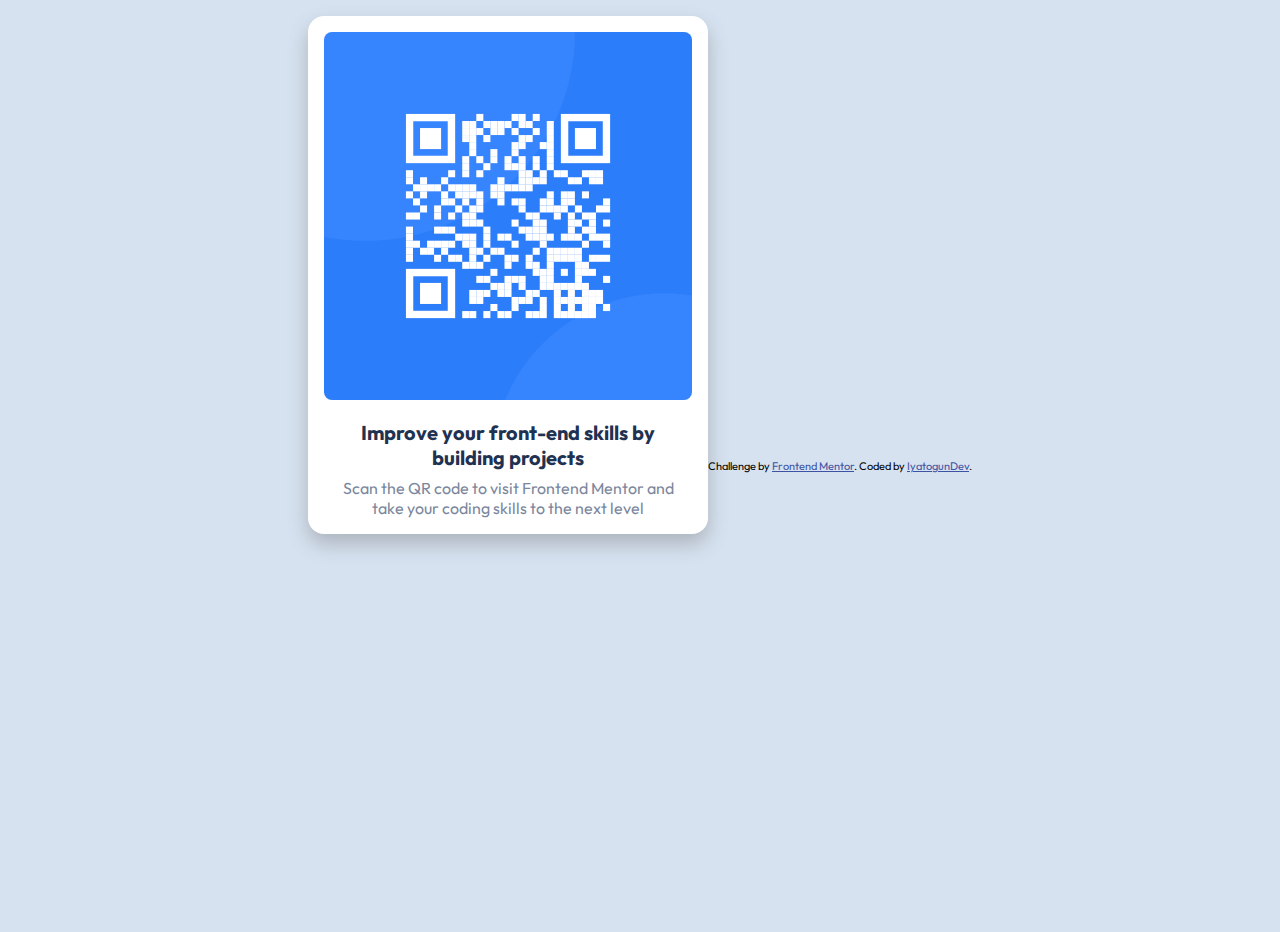
<file: autodidacte/docs/index.html>
<!DOCTYPE html>
<html lang="fr">
<head>
  <meta charset="UTF-8">
  <meta name="viewport" content="width=device-width, initial-scale=1.0"> <!-- displays site properly based on user's device -->

  <link rel="icon" type="image/png" sizes="32x32" href="./images/favicon-32x32.png">
  <link rel="stylesheet" href="	https://cdn.jsdelivr.net/npm/bootstrap@5.3.6/dist/css/bootstrap.min.css" integrity="sha384-1g6">
  <link rel="stylesheet" href="style.css">
  <title>Frontend Mentor | QR code component</title>

  <!-- Feel free to remove these styles or customise in your own stylesheet 👍 -->
  <style>
    .attribution { font-size: 11px; text-align: center; }
    .attribution a { color: hsl(228, 45%, 44%); }
  </style>
</head>
<body class="bg-light">

  <!-- Conteneur centré -->
  <div class="d-flex justify-content-center align-items-center" style="height: 100vh;">
    <div class="card shadow" style=" width: 100% text-align: center;">
      <img src="./images/image-qr-code.png" class="card-img-top" alt="QR Code" />
      <div class="card-body">
        <h5 class="card-title">Improve your front-end skills by building projects</h5>
        <p class="card-text">Scan the QR code to visit Frontend Mentor and take your coding skills to the next level</p>
      </div>
    </div>
  </div>

  <!-- Footer -->
  <footer class="text-center mt-4">
    <div class="attribution text-muted small">
      Challenge by <a href="https://www.frontendmentor.io?ref=challenge" target="_blank">Frontend Mentor</a>. 
      Coded by <a href="#">IyatogunDev</a>.
    </div>
  </footer>

</body>

</html>
</file>
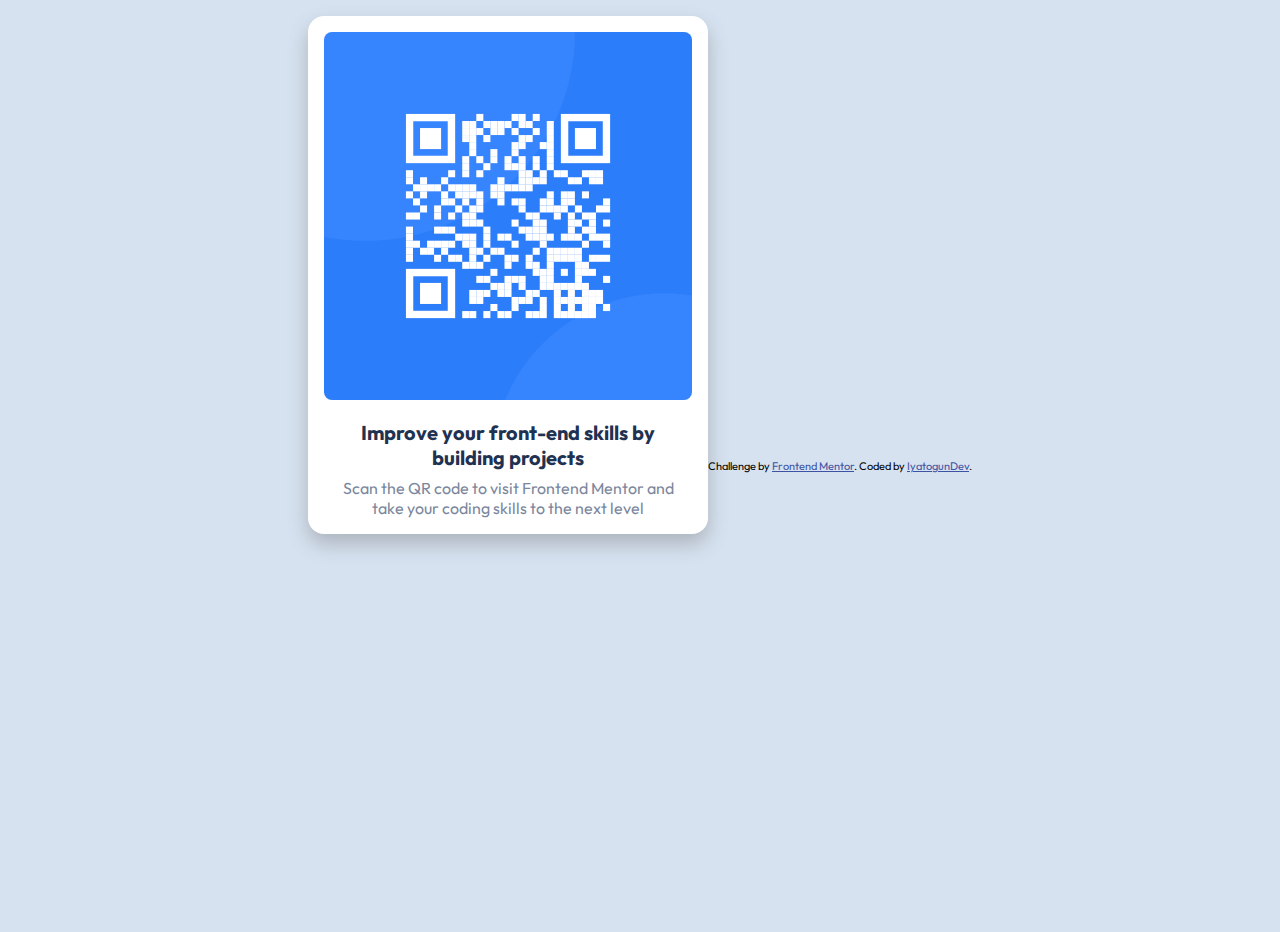
<file: qr-code-component-main/docs/index.html>
<!DOCTYPE html>
<html lang="fr">
<head>
  <meta charset="UTF-8">
  <meta name="viewport" content="width=device-width, initial-scale=1.0"> <!-- displays site properly based on user's device -->

  <link rel="icon" type="image/png" sizes="32x32" href="./images/favicon-32x32.png">
  <link rel="stylesheet" href="	https://cdn.jsdelivr.net/npm/bootstrap@5.3.6/dist/css/bootstrap.min.css" integrity="sha384-1g6">
  <link rel="stylesheet" href="style.css">
  <title>Frontend Mentor | QR code component</title>

  <!-- Feel free to remove these styles or customise in your own stylesheet 👍 -->
  <style>
    .attribution { font-size: 11px; text-align: center; }
    .attribution a { color: hsl(228, 45%, 44%); }
  </style>
</head>
<body class="bg-light">

  <!-- Conteneur centré -->
  <div class="d-flex justify-content-center align-items-center" style="height: 100vh;">
    <div class="card shadow" style="width: 100%; text-align: center;">
      <img src="./images/image-qr-code.png" class="card-img-top" alt="QR Code" />
      <div class="card-body">
        <h5 class="card-title">Improve your front-end skills by building projects</h5>
        <p class="card-text">Scan the QR code to visit Frontend Mentor and take your coding skills to the next level</p>
      </div>
    </div>
  </div>

  <!-- Footer -->
  <footer class="text-center mt-4">
    <div class="attribution text-muted small">
      Challenge by <a href="https://www.frontendmentor.io?ref=challenge" target="_blank">Frontend Mentor</a>. 
      Coded by <a href="#">IyatogunDev</a>.
    </div>
  </footer>

</body>

</html>
</file>
<file: autodidacte/docs/style.css>
@import url('https://fonts.googleapis.com/css2?family=Outfit:wght@400;700&display=swap');

* {
  box-sizing: border-box;
  margin: 0;
  padding: 0;
}

body {
  font-family: 'Outfit', sans-serif;
  background-color: hsl(212, 45%, 89%);
  display: flex;
  justify-content: center;
  align-items: center;
  min-height: 100vh;
  padding: 1rem;
}

.card {
  background-color: white;
  border-radius: 1em;
  padding: 1rem;
  box-shadow: 0px 10px 20px hsl(214, 11%, 71%);
  width: 100%;
  max-width: 350px;
  text-align: center;
}

img {
  width: 100%;
  height: auto;
  border-radius: 0.5rem;
}

.card-title {
  margin: 1rem 0 0.5rem;
  font-size: 1.1rem;
  color: hsl(218, 44%, 22%);
}

.card-text {
  font-size: 0.9rem;
  color: hsl(220, 15%, 55%);
  padding: 0 0.5rem;
}

@media (min-width: 1024px) {
  .card {
    max-width: 400px;
  }

  .card-title {
    font-size: 1.25rem;
  }

  .card-text {
    font-size: 1rem;
  }
}
</file>
<file: qr-code-component-main/docs/style.css>
@import url('https://fonts.googleapis.com/css2?family=Outfit:wght@400;700&display=swap');

* {
  box-sizing: border-box;
  margin: 0;
  padding: 0;
}

body {
  font-family: 'Outfit', sans-serif;
  background-color: hsl(212, 45%, 89%);
  display: flex;
  justify-content: center;
  align-items: center;
  min-height: 100vh;
  padding: 1rem;
}

.card {
  background-color: white;
  border-radius: 1em;
  padding: 1rem;
  box-shadow: 0px 10px 20px hsl(214, 11%, 71%);
  width: 100%;
  max-width: 350px;
  text-align: center;
}

img {
  width: 100%;
  height: auto;
  border-radius: 0.5rem;
}

.card-title {
  margin: 1rem 0 0.5rem;
  font-size: 1.1rem;
  color: hsl(218, 44%, 22%);
}

.card-text {
  font-size: 0.9rem;
  color: hsl(220, 15%, 55%);
  padding: 0 0.5rem;
}

@media (min-width: 1024px) {
  .card {
    max-width: 400px;
  }

  .card-title {
    font-size: 1.25rem;
  }

  .card-text {
    font-size: 1rem;
  }
}
</file>
